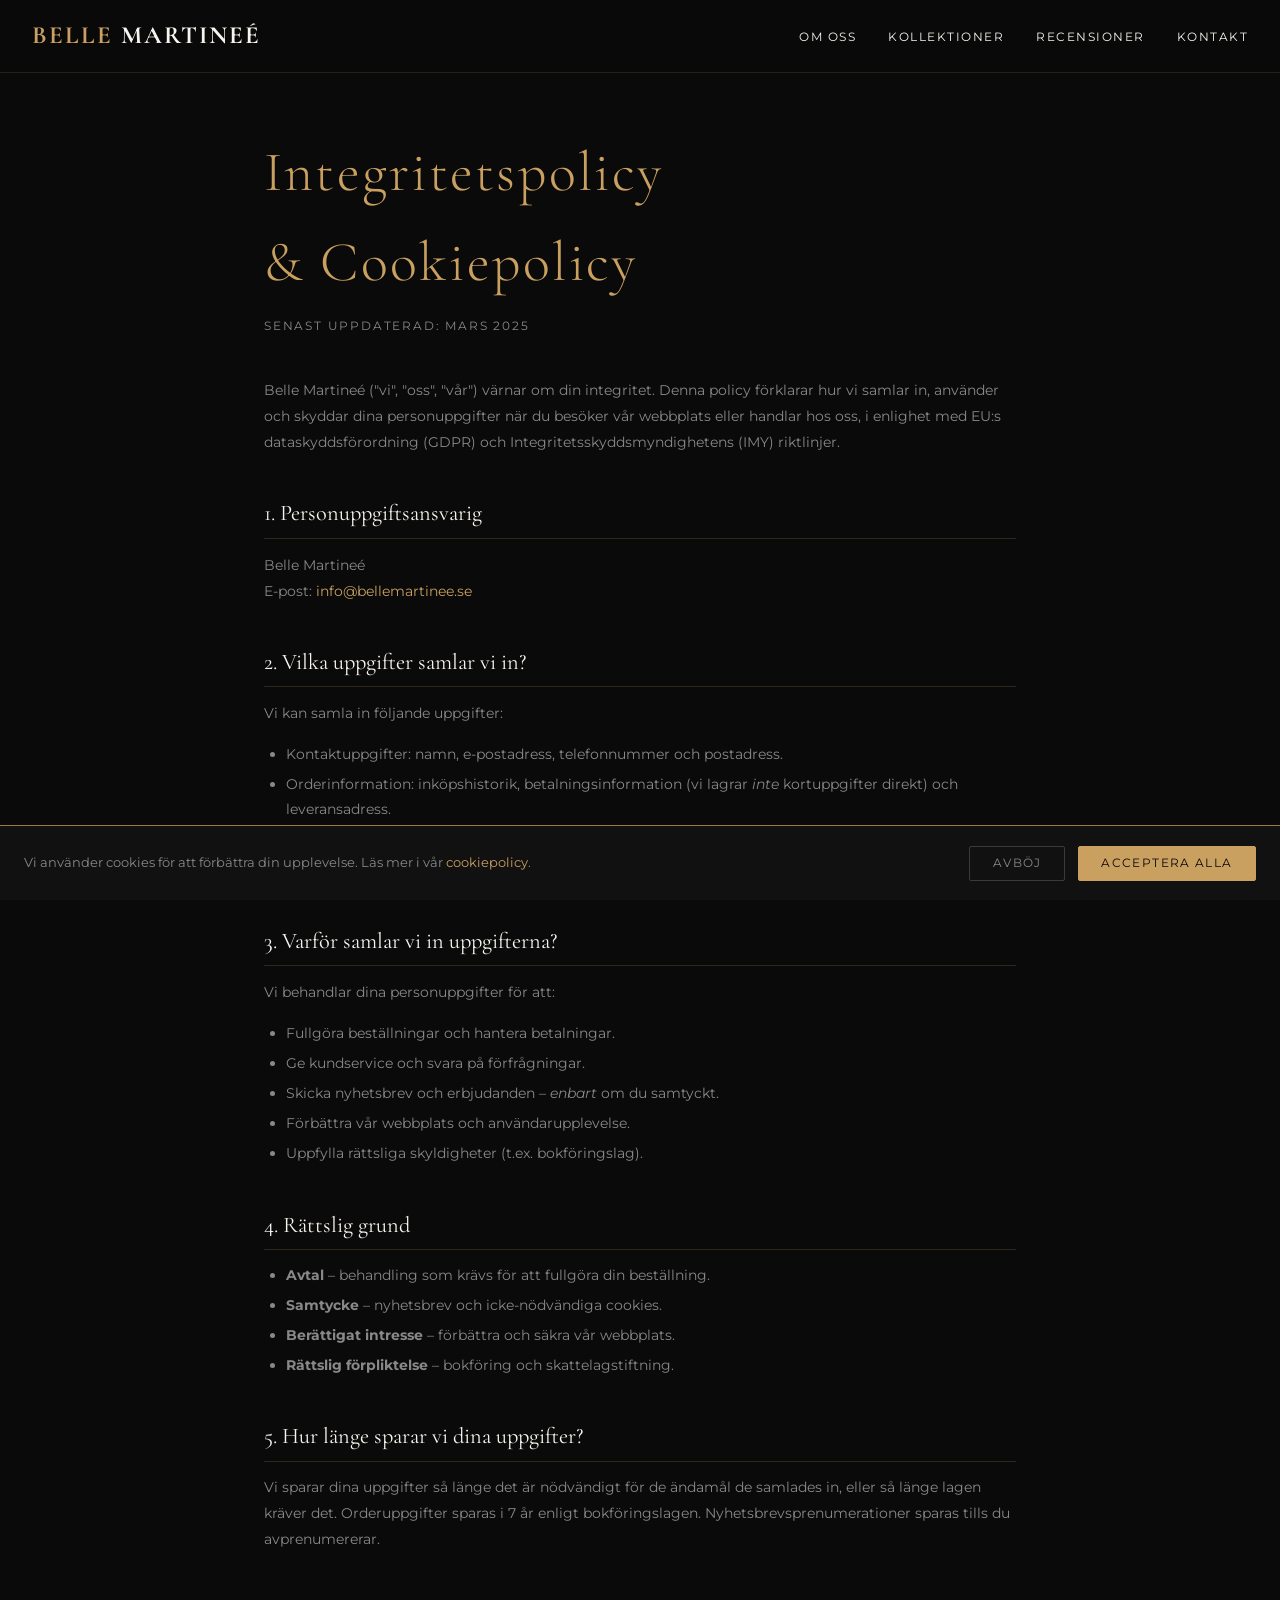
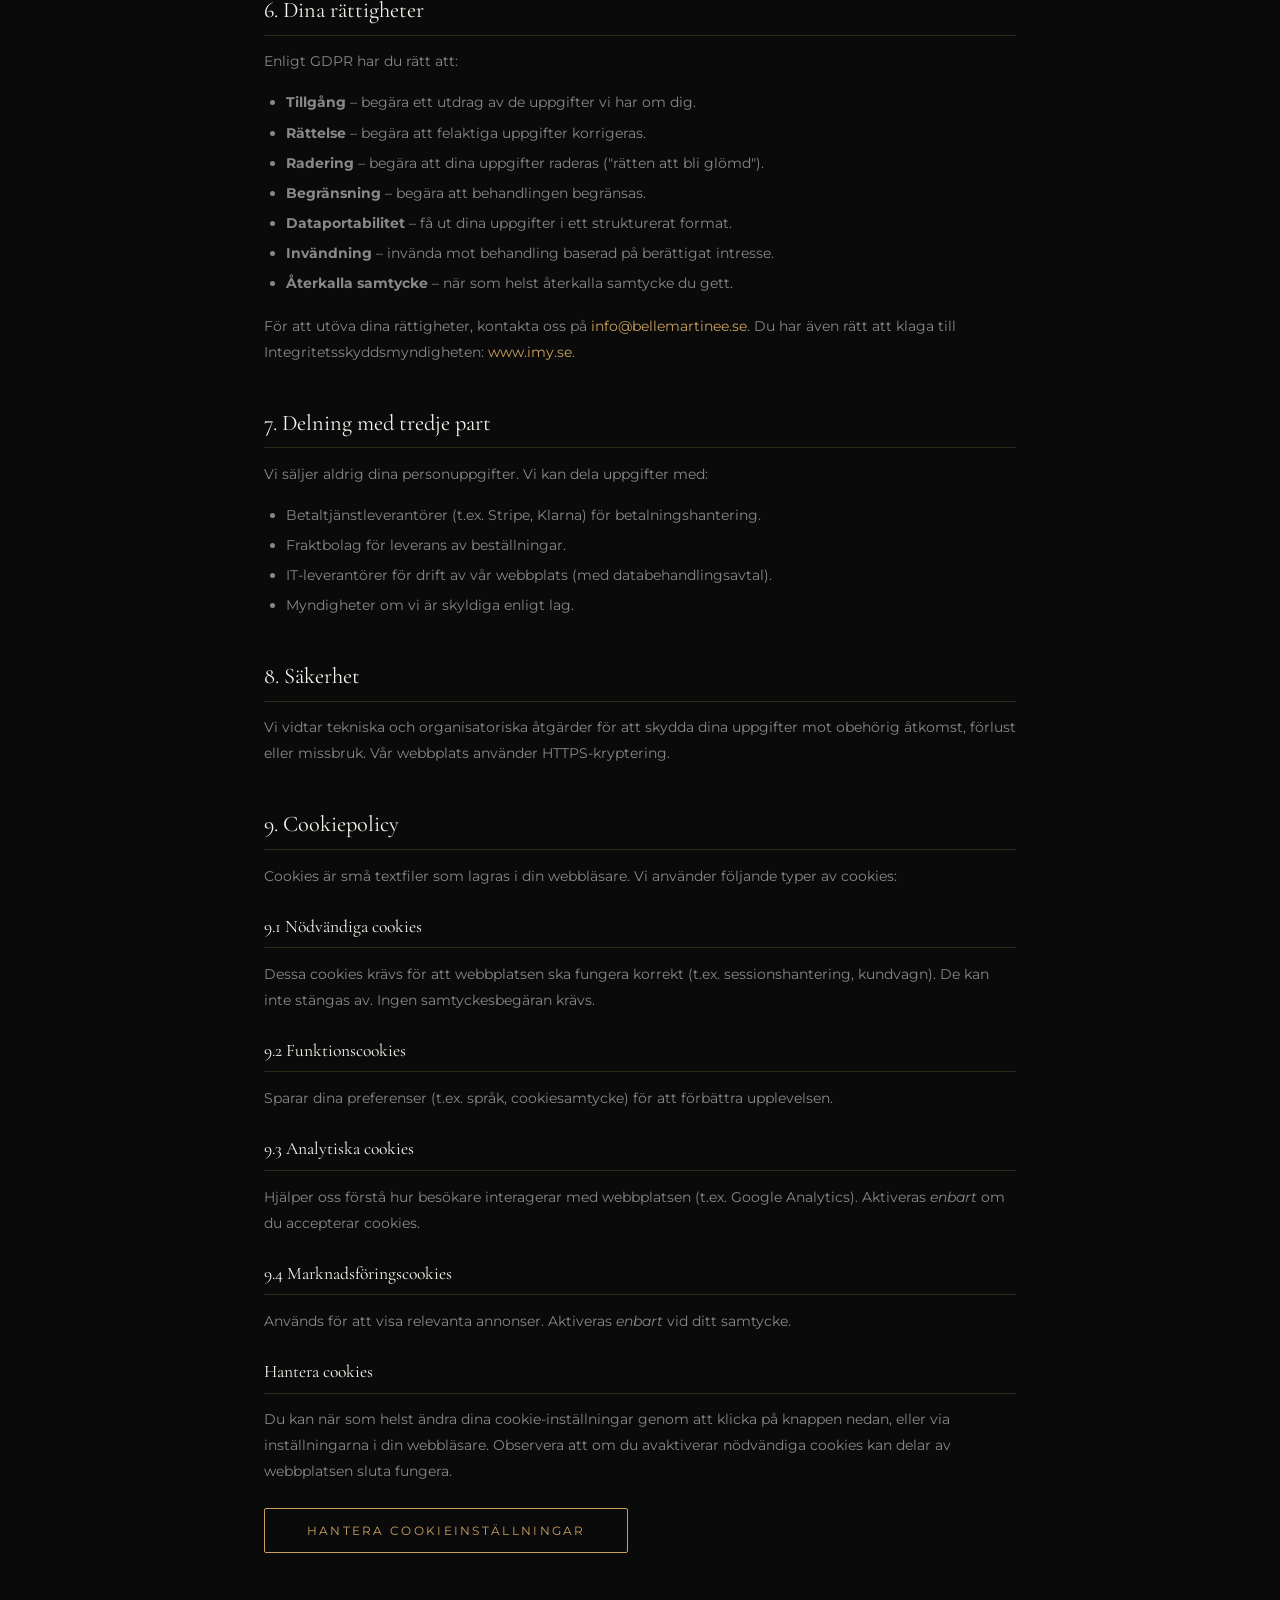
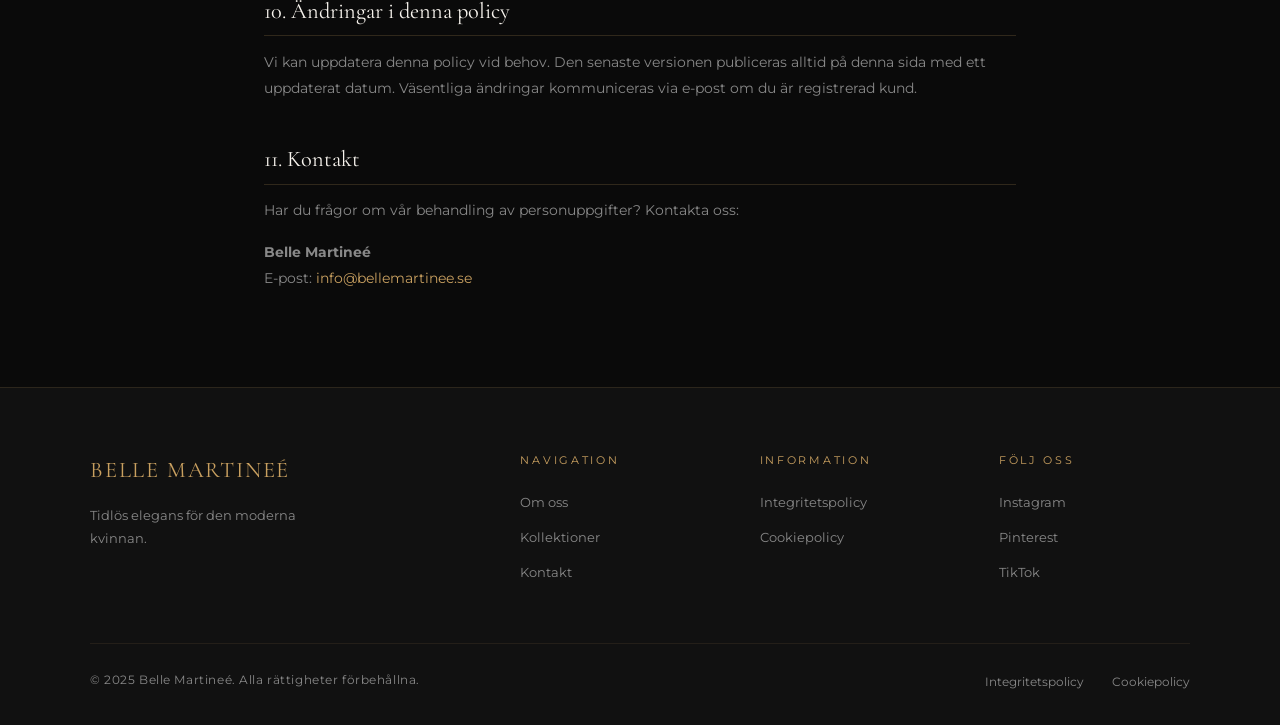
<file: privacy-policy.html>
<!DOCTYPE html>
<html lang="sv">
<head>
  <meta charset="UTF-8" />
  <meta name="viewport" content="width=device-width, initial-scale=1.0" />
  <meta name="description" content="Belle Martineé – Integritetspolicy och Cookiepolicy." />
  <title>Integritetspolicy & Cookiepolicy — Belle Martineé</title>

  <!-- Fonts -->
  <link rel="preconnect" href="https://fonts.googleapis.com" />
  <link rel="preconnect" href="https://fonts.gstatic.com" crossorigin />
  <link href="https://fonts.googleapis.com/css2?family=Cormorant+Garamond:ital,wght@0,300;0,400;0,600;1,300;1,400&family=Montserrat:wght@300;400;500&display=swap" rel="stylesheet" />

  <link rel="stylesheet" href="css/styles.css" />
</head>
<body>

  <!-- ══ NAVBAR ══ -->
  <header>
    <nav class="navbar" id="navbar" role="navigation" aria-label="Huvudnavigation">
      <a class="navbar__logo" href="index.html">Belle <span>Martineé</span></a>

      <ul class="navbar__links" role="list">
        <li><a href="index.html#about">Om oss</a></li>
        <li><a href="index.html#collections">Kollektioner</a></li>
        <li><a href="index.html#testimonials">Recensioner</a></li>
        <li><a href="index.html#contact">Kontakt</a></li>
      </ul>

      <button class="navbar__toggle" id="menu-toggle" aria-label="Öppna meny" aria-expanded="false" aria-controls="mobile-menu">
        <span></span><span></span><span></span>
      </button>
    </nav>

    <nav class="navbar__mobile" id="mobile-menu" role="navigation" aria-label="Mobilnavigation" aria-hidden="true">
      <a href="index.html#about"        class="mobile-link">Om oss</a>
      <a href="index.html#collections"  class="mobile-link">Kollektioner</a>
      <a href="index.html#testimonials" class="mobile-link">Recensioner</a>
      <a href="index.html#contact"      class="mobile-link">Kontakt</a>
    </nav>
  </header>

  <!-- ══ MAIN ══ -->
  <main>
    <article class="privacy-page">

      <h1>Integritetspolicy<br>&amp; Cookiepolicy</h1>
      <p class="updated">Senast uppdaterad: mars 2025</p>

      <p>Belle Martineé ("vi", "oss", "vår") värnar om din integritet. Denna policy förklarar hur vi samlar in, använder och skyddar dina personuppgifter när du besöker vår webbplats eller handlar hos oss, i enlighet med EU:s dataskyddsförordning (GDPR) och Integritetsskyddsmyndighetens (IMY) riktlinjer.</p>

      <!-- ─── 1 ─── -->
      <h2>1. Personuppgiftsansvarig</h2>
      <p>Belle Martineé<br>
      E-post: <a href="mailto:info@bellemartinee.se">info@bellemartinee.se</a></p>

      <!-- ─── 2 ─── -->
      <h2>2. Vilka uppgifter samlar vi in?</h2>
      <p>Vi kan samla in följande uppgifter:</p>
      <ul>
        <li>Kontaktuppgifter: namn, e-postadress, telefonnummer och postadress.</li>
        <li>Orderinformation: inköpshistorik, betalningsinformation (vi lagrar <em>inte</em> kortuppgifter direkt) och leveransadress.</li>
        <li>Tekniska uppgifter: IP-adress, webbläsartyp, enhet och besöksstatistik (via cookies).</li>
        <li>Kommunikation: meddelanden du skickar till oss via e-post eller kontaktformulär.</li>
      </ul>

      <!-- ─── 3 ─── -->
      <h2>3. Varför samlar vi in uppgifterna?</h2>
      <p>Vi behandlar dina personuppgifter för att:</p>
      <ul>
        <li>Fullgöra beställningar och hantera betalningar.</li>
        <li>Ge kundservice och svara på förfrågningar.</li>
        <li>Skicka nyhetsbrev och erbjudanden – <em>enbart</em> om du samtyckt.</li>
        <li>Förbättra vår webbplats och användarupplevelse.</li>
        <li>Uppfylla rättsliga skyldigheter (t.ex. bokföringslag).</li>
      </ul>

      <!-- ─── 4 ─── -->
      <h2>4. Rättslig grund</h2>
      <ul>
        <li><strong>Avtal</strong> – behandling som krävs för att fullgöra din beställning.</li>
        <li><strong>Samtycke</strong> – nyhetsbrev och icke-nödvändiga cookies.</li>
        <li><strong>Berättigat intresse</strong> – förbättra och säkra vår webbplats.</li>
        <li><strong>Rättslig förpliktelse</strong> – bokföring och skattelagstiftning.</li>
      </ul>

      <!-- ─── 5 ─── -->
      <h2>5. Hur länge sparar vi dina uppgifter?</h2>
      <p>Vi sparar dina uppgifter så länge det är nödvändigt för de ändamål de samlades in, eller så länge lagen kräver det. Orderuppgifter sparas i 7 år enligt bokföringslagen. Nyhetsbrevsprenumerationer sparas tills du avprenumererar.</p>

      <!-- ─── 6 ─── -->
      <h2>6. Dina rättigheter</h2>
      <p>Enligt GDPR har du rätt att:</p>
      <ul>
        <li><strong>Tillgång</strong> – begära ett utdrag av de uppgifter vi har om dig.</li>
        <li><strong>Rättelse</strong> – begära att felaktiga uppgifter korrigeras.</li>
        <li><strong>Radering</strong> – begära att dina uppgifter raderas ("rätten att bli glömd").</li>
        <li><strong>Begränsning</strong> – begära att behandlingen begränsas.</li>
        <li><strong>Dataportabilitet</strong> – få ut dina uppgifter i ett strukturerat format.</li>
        <li><strong>Invändning</strong> – invända mot behandling baserad på berättigat intresse.</li>
        <li><strong>Återkalla samtycke</strong> – när som helst återkalla samtycke du gett.</li>
      </ul>
      <p>För att utöva dina rättigheter, kontakta oss på <a href="mailto:info@bellemartinee.se">info@bellemartinee.se</a>. Du har även rätt att klaga till Integritetsskyddsmyndigheten: <a href="https://www.imy.se" rel="noopener noreferrer" target="_blank">www.imy.se</a>.</p>

      <!-- ─── 7 ─── -->
      <h2>7. Delning med tredje part</h2>
      <p>Vi säljer aldrig dina personuppgifter. Vi kan dela uppgifter med:</p>
      <ul>
        <li>Betaltjänstleverantörer (t.ex. Stripe, Klarna) för betalningshantering.</li>
        <li>Fraktbolag för leverans av beställningar.</li>
        <li>IT-leverantörer för drift av vår webbplats (med databehandlingsavtal).</li>
        <li>Myndigheter om vi är skyldiga enligt lag.</li>
      </ul>

      <!-- ─── 8 ─── -->
      <h2>8. Säkerhet</h2>
      <p>Vi vidtar tekniska och organisatoriska åtgärder för att skydda dina uppgifter mot obehörig åtkomst, förlust eller missbruk. Vår webbplats använder HTTPS-kryptering.</p>

      <!-- ─── 9 ─── -->
      <h2 id="cookies">9. Cookiepolicy</h2>
      <p>Cookies är små textfiler som lagras i din webbläsare. Vi använder följande typer av cookies:</p>

      <h2 style="font-size:1.1rem;margin-top:1.5rem">9.1 Nödvändiga cookies</h2>
      <p>Dessa cookies krävs för att webbplatsen ska fungera korrekt (t.ex. sessionshantering, kundvagn). De kan inte stängas av. Ingen samtyckesbegäran krävs.</p>

      <h2 style="font-size:1.1rem;margin-top:1.5rem">9.2 Funktionscookies</h2>
      <p>Sparar dina preferenser (t.ex. språk, cookiesamtycke) för att förbättra upplevelsen.</p>

      <h2 style="font-size:1.1rem;margin-top:1.5rem">9.3 Analytiska cookies</h2>
      <p>Hjälper oss förstå hur besökare interagerar med webbplatsen (t.ex. Google Analytics). Aktiveras <em>enbart</em> om du accepterar cookies.</p>

      <h2 style="font-size:1.1rem;margin-top:1.5rem">9.4 Marknadsföringscookies</h2>
      <p>Används för att visa relevanta annonser. Aktiveras <em>enbart</em> vid ditt samtycke.</p>

      <h2 style="font-size:1.1rem;margin-top:1.5rem">Hantera cookies</h2>
      <p>Du kan när som helst ändra dina cookie-inställningar genom att klicka på knappen nedan, eller via inställningarna i din webbläsare. Observera att om du avaktiverar nödvändiga cookies kan delar av webbplatsen sluta fungera.</p>
      <button
        class="btn"
        style="margin-top:0.5rem"
        onclick="localStorage.removeItem('bm_cookie_consent'); location.reload();"
      >Hantera cookieinställningar</button>

      <!-- ─── 10 ─── -->
      <h2>10. Ändringar i denna policy</h2>
      <p>Vi kan uppdatera denna policy vid behov. Den senaste versionen publiceras alltid på denna sida med ett uppdaterat datum. Väsentliga ändringar kommuniceras via e-post om du är registrerad kund.</p>

      <!-- ─── 11 ─── -->
      <h2>11. Kontakt</h2>
      <p>Har du frågor om vår behandling av personuppgifter? Kontakta oss:</p>
      <p>
        <strong>Belle Martineé</strong><br>
        E-post: <a href="mailto:info@bellemartinee.se">info@bellemartinee.se</a>
      </p>

    </article>
  </main>

  <!-- ══ FOOTER ══ -->
  <footer class="footer">
    <div class="footer__inner">
      <div>
        <p class="footer__brand-name">Belle Martineé</p>
        <p class="footer__tagline">Tidlös elegans för den moderna kvinnan.</p>
      </div>
      <div>
        <p class="footer__heading">Navigation</p>
        <ul class="footer__links" role="list">
          <li><a href="index.html#about">Om oss</a></li>
          <li><a href="index.html#collections">Kollektioner</a></li>
          <li><a href="index.html#contact">Kontakt</a></li>
        </ul>
      </div>
      <div>
        <p class="footer__heading">Information</p>
        <ul class="footer__links" role="list">
          <li><a href="privacy-policy.html">Integritetspolicy</a></li>
          <li><a href="privacy-policy.html#cookies">Cookiepolicy</a></li>
        </ul>
      </div>
      <div>
        <p class="footer__heading">Följ oss</p>
        <ul class="footer__links" role="list">
          <li><a href="#" rel="noopener noreferrer">Instagram</a></li>
          <li><a href="#" rel="noopener noreferrer">Pinterest</a></li>
          <li><a href="#" rel="noopener noreferrer">TikTok</a></li>
        </ul>
      </div>
    </div>
    <div class="footer__bottom">
      <p class="footer__copy">&copy; 2025 Belle Martineé. Alla rättigheter förbehållna.</p>
      <nav class="footer__legal" aria-label="Juridisk information">
        <a href="privacy-policy.html">Integritetspolicy</a>
        <a href="privacy-policy.html#cookies">Cookiepolicy</a>
      </nav>
    </div>
  </footer>

  <!-- ══ COOKIE BANNER ══ -->
  <div class="cookie-banner" id="cookie-banner" role="dialog" aria-live="polite" aria-label="Cookiesamtycke">
    <p class="cookie-banner__text">
      Vi använder cookies för att förbättra din upplevelse.
      Läs mer i vår <a href="privacy-policy.html#cookies">cookiepolicy</a>.
    </p>
    <div class="cookie-banner__actions">
      <button class="cookie-btn cookie-btn--decline" id="cookie-decline">Avböj</button>
      <button class="cookie-btn cookie-btn--accept"  id="cookie-accept">Acceptera alla</button>
    </div>
  </div>

  <script>
    (function () {
      var nav = document.getElementById('navbar');
      window.addEventListener('scroll', function () {
        nav.classList.toggle('scrolled', window.scrollY > 60);
      }, { passive: true });
      var toggle = document.getElementById('menu-toggle');
      var mobileMenu = document.getElementById('mobile-menu');
      var links = mobileMenu.querySelectorAll('.mobile-link');
      function closeMenu() {
        toggle.classList.remove('open');
        mobileMenu.classList.remove('open');
        toggle.setAttribute('aria-expanded', 'false');
        mobileMenu.setAttribute('aria-hidden', 'true');
      }
      toggle.addEventListener('click', function () {
        var isOpen = mobileMenu.classList.toggle('open');
        toggle.classList.toggle('open', isOpen);
        toggle.setAttribute('aria-expanded', String(isOpen));
        mobileMenu.setAttribute('aria-hidden', String(!isOpen));
      });
      links.forEach(function (l) { l.addEventListener('click', closeMenu); });
    })();
  </script>
  <script src="js/cookies.js"></script>
  <style>.sr-only{position:absolute;width:1px;height:1px;padding:0;margin:-1px;overflow:hidden;clip:rect(0,0,0,0);white-space:nowrap;border:0}</style>
</body>
</html>
</file>
<file: css/styles.css>
/* =========================================================
   Belle Martineé — Brand Stylesheet
   Theme: Gold (#C9A060) on Black (#0A0A0A)
   ========================================================= */

:root {
  --gold:        #C9A060;
  --gold-light:  #E8C980;
  --gold-dark:   #9A7A40;
  --black:       #0A0A0A;
  --black-soft:  #111111;
  --black-mid:   #1A1A1A;
  --white:       #F8F4EE;
  --grey:        #888888;
  --font-serif:  'Cormorant Garamond', Georgia, 'Times New Roman', serif;
  --font-sans:   'Montserrat', 'Segoe UI', Arial, sans-serif;
  --transition:  0.3s ease;
  --radius:      2px;
}

/* Reset */
*, *::before, *::after { box-sizing: border-box; margin: 0; padding: 0; }
html { scroll-behavior: smooth; font-size: 16px; }
body {
  background-color: var(--black);
  color: var(--white);
  font-family: var(--font-sans);
  line-height: 1.6;
  -webkit-font-smoothing: antialiased;
}
img { max-width: 100%; display: block; }
a { color: var(--gold); text-decoration: none; transition: color var(--transition); }
a:hover { color: var(--gold-light); }
ul { list-style: none; }

/* ── Google Fonts (loaded via <link> in HTML) ── */

/* ── HEADER / NAVBAR ── */
.navbar {
  position: fixed;
  top: 0; left: 0; right: 0;
  z-index: 900;
  display: flex;
  align-items: center;
  justify-content: space-between;
  padding: 1rem 2rem;
  background: rgba(10,10,10,0.92);
  backdrop-filter: blur(8px);
  border-bottom: 1px solid rgba(201,160,96,0.15);
  transition: padding var(--transition);
}
.navbar.scrolled { padding: 0.6rem 2rem; }

.navbar__logo {
  font-family: var(--font-serif);
  font-size: 1.55rem;
  font-weight: 700;
  letter-spacing: 0.08em;
  color: var(--gold);
  text-transform: uppercase;
}
.navbar__logo span { color: var(--white); }

.navbar__links {
  display: flex;
  gap: 2rem;
}
.navbar__links a {
  font-family: var(--font-sans);
  font-size: 0.78rem;
  letter-spacing: 0.12em;
  text-transform: uppercase;
  color: var(--white);
  transition: color var(--transition);
}
.navbar__links a:hover { color: var(--gold); }

/* Hamburger */
.navbar__toggle {
  display: none;
  flex-direction: column;
  gap: 5px;
  cursor: pointer;
  background: none;
  border: none;
  padding: 4px;
}
.navbar__toggle span {
  display: block;
  width: 24px;
  height: 2px;
  background: var(--gold);
  transition: all 0.3s ease;
}
.navbar__toggle.open span:nth-child(1) { transform: translateY(7px) rotate(45deg); }
.navbar__toggle.open span:nth-child(2) { opacity: 0; }
.navbar__toggle.open span:nth-child(3) { transform: translateY(-7px) rotate(-45deg); }

/* Mobile menu */
.navbar__mobile {
  display: none;
  position: fixed;
  top: 0; left: 0; right: 0; bottom: 0;
  background: var(--black-soft);
  z-index: 800;
  flex-direction: column;
  align-items: center;
  justify-content: center;
  gap: 2.5rem;
}
.navbar__mobile.open { display: flex; }
.navbar__mobile a {
  font-family: var(--font-serif);
  font-size: 2rem;
  letter-spacing: 0.1em;
  color: var(--white);
  text-transform: uppercase;
}
.navbar__mobile a:hover { color: var(--gold); }

/* ── HERO ── */
.hero {
  min-height: 100vh;
  display: flex;
  flex-direction: column;
  align-items: center;
  justify-content: center;
  text-align: center;
  padding: 6rem 1.5rem 3rem;
  background:
    linear-gradient(180deg, rgba(10,10,10,0.75) 0%, rgba(10,10,10,0.95) 100%),
    url('images/hero-bg.jpg') center/cover no-repeat;
  position: relative;
  overflow: hidden;
}
.hero::after {
  content: '';
  position: absolute;
  bottom: 0; left: 0; right: 0;
  height: 120px;
  background: linear-gradient(0deg, var(--black) 0%, transparent 100%);
}
.hero__eyebrow {
  font-family: var(--font-sans);
  font-size: 0.7rem;
  letter-spacing: 0.3em;
  text-transform: uppercase;
  color: var(--gold);
  margin-bottom: 1.2rem;
}
.hero__title {
  font-family: var(--font-serif);
  font-size: clamp(3rem, 9vw, 7rem);
  font-weight: 300;
  letter-spacing: 0.06em;
  line-height: 1.05;
  color: var(--white);
  margin-bottom: 1.5rem;
}
.hero__title em {
  font-style: italic;
  color: var(--gold);
}
.hero__subtitle {
  font-family: var(--font-sans);
  font-size: 0.85rem;
  letter-spacing: 0.2em;
  text-transform: uppercase;
  color: var(--grey);
  max-width: 380px;
  margin: 0 auto 2.5rem;
}
.btn {
  display: inline-block;
  padding: 0.9rem 2.6rem;
  font-family: var(--font-sans);
  font-size: 0.72rem;
  letter-spacing: 0.2em;
  text-transform: uppercase;
  border: 1px solid var(--gold);
  color: var(--gold);
  background: transparent;
  cursor: pointer;
  transition: background var(--transition), color var(--transition);
  border-radius: var(--radius);
}
.btn:hover { background: var(--gold); color: var(--black); }
.btn--filled { background: var(--gold); color: var(--black); }
.btn--filled:hover { background: var(--gold-light); border-color: var(--gold-light); }

/* ── SECTION BASE ── */
.section {
  padding: 6rem 1.5rem;
  max-width: 1100px;
  margin: 0 auto;
}
.section--wide { max-width: 100%; padding-left: 0; padding-right: 0; }
.section__label {
  font-size: 0.68rem;
  letter-spacing: 0.3em;
  text-transform: uppercase;
  color: var(--gold);
  margin-bottom: 0.8rem;
}
.section__heading {
  font-family: var(--font-serif);
  font-size: clamp(2rem, 4vw, 3.2rem);
  font-weight: 300;
  letter-spacing: 0.04em;
  color: var(--white);
  margin-bottom: 1.2rem;
}
.section__body {
  color: var(--grey);
  font-size: 0.9rem;
  max-width: 520px;
  line-height: 1.8;
}
.divider {
  width: 48px;
  height: 1px;
  background: var(--gold);
  margin: 1.5rem 0;
}

/* ── ABOUT ── */
.about {
  display: grid;
  grid-template-columns: 1fr 1fr;
  gap: 5rem;
  align-items: center;
}
.about__image {
  position: relative;
}
.about__image img {
  width: 100%;
  height: 520px;
  object-fit: cover;
}
.about__image::before {
  content: '';
  position: absolute;
  top: -12px; left: -12px;
  right: 12px; bottom: 12px;
  border: 1px solid var(--gold-dark);
  z-index: -1;
}

/* ── COLLECTIONS GRID ── */
.collections {
  background: var(--black-soft);
  padding: 6rem 1.5rem;
}
.collections__inner {
  max-width: 1100px;
  margin: 0 auto;
}
.collections__header { text-align: center; margin-bottom: 3.5rem; }
.collections__header .section__body { margin: 0 auto; text-align: center; }
.collections__grid {
  display: grid;
  grid-template-columns: repeat(3, 1fr);
  gap: 1.5px;
}
.collection-card {
  position: relative;
  overflow: hidden;
  aspect-ratio: 2/3;
  background: var(--black-mid);
}
.collection-card img {
  width: 100%;
  height: 100%;
  object-fit: cover;
  transition: transform 0.6s ease;
}
.collection-card:hover img { transform: scale(1.05); }
.collection-card__overlay {
  position: absolute;
  inset: 0;
  background: linear-gradient(0deg, rgba(10,10,10,0.85) 0%, transparent 55%);
  display: flex;
  flex-direction: column;
  justify-content: flex-end;
  padding: 1.5rem;
}
.collection-card__label {
  font-size: 0.65rem;
  letter-spacing: 0.25em;
  text-transform: uppercase;
  color: var(--gold);
  margin-bottom: 0.3rem;
}
.collection-card__title {
  font-family: var(--font-serif);
  font-size: 1.45rem;
  font-weight: 300;
  color: var(--white);
}

/* Placeholder when no image */
.img-placeholder {
  width: 100%;
  height: 100%;
  background: var(--black-mid);
  display: flex;
  align-items: center;
  justify-content: center;
  font-family: var(--font-serif);
  font-size: 1.2rem;
  color: var(--gold-dark);
  letter-spacing: 0.1em;
}

/* ── MARQUEE ── */
.marquee-strip {
  background: var(--gold);
  overflow: hidden;
  white-space: nowrap;
  padding: 0.8rem 0;
}
.marquee-strip__track {
  display: inline-flex;
  animation: marquee 22s linear infinite;
}
.marquee-strip__item {
  font-family: var(--font-sans);
  font-size: 0.72rem;
  letter-spacing: 0.2em;
  text-transform: uppercase;
  color: var(--black);
  padding: 0 2.5rem;
}
.marquee-strip__item::after {
  content: '◆';
  margin-left: 2.5rem;
}
@keyframes marquee {
  from { transform: translateX(0); }
  to   { transform: translateX(-50%); }
}

/* ── TESTIMONIALS ── */
.testimonials {
  text-align: center;
  padding: 6rem 1.5rem;
}
.testimonials__grid {
  display: grid;
  grid-template-columns: repeat(3, 1fr);
  gap: 2rem;
  margin-top: 3rem;
  max-width: 1100px;
  margin-left: auto;
  margin-right: auto;
}
.testimonial-card {
  background: var(--black-mid);
  border: 1px solid rgba(201,160,96,0.12);
  padding: 2rem 1.5rem;
  border-radius: var(--radius);
}
.testimonial-card__stars {
  color: var(--gold);
  font-size: 0.9rem;
  letter-spacing: 0.15em;
  margin-bottom: 1rem;
}
.testimonial-card__quote {
  font-family: var(--font-serif);
  font-size: 1.05rem;
  font-style: italic;
  color: var(--white);
  line-height: 1.7;
  margin-bottom: 1.2rem;
}
.testimonial-card__author {
  font-size: 0.72rem;
  letter-spacing: 0.2em;
  text-transform: uppercase;
  color: var(--gold);
}

/* ── NEWSLETTER ── */
.newsletter {
  background: var(--black-mid);
  border-top: 1px solid rgba(201,160,96,0.15);
  border-bottom: 1px solid rgba(201,160,96,0.15);
  text-align: center;
  padding: 5rem 1.5rem;
}
.newsletter__form {
  display: flex;
  gap: 0;
  max-width: 440px;
  margin: 2rem auto 0;
}
.newsletter__input {
  flex: 1;
  padding: 0.9rem 1.2rem;
  background: var(--black);
  border: 1px solid rgba(201,160,96,0.4);
  border-right: none;
  color: var(--white);
  font-family: var(--font-sans);
  font-size: 0.82rem;
  outline: none;
  border-radius: var(--radius) 0 0 var(--radius);
}
.newsletter__input::placeholder { color: var(--grey); }
.newsletter__input:focus { border-color: var(--gold); }
.newsletter__btn {
  padding: 0.9rem 1.6rem;
  background: var(--gold);
  color: var(--black);
  border: 1px solid var(--gold);
  font-family: var(--font-sans);
  font-size: 0.72rem;
  letter-spacing: 0.15em;
  text-transform: uppercase;
  cursor: pointer;
  transition: background var(--transition);
  border-radius: 0 var(--radius) var(--radius) 0;
}
.newsletter__btn:hover { background: var(--gold-light); }

/* ── FOOTER ── */
.footer {
  background: var(--black-soft);
  border-top: 1px solid rgba(201,160,96,0.15);
  padding: 4rem 1.5rem 2rem;
}
.footer__inner {
  max-width: 1100px;
  margin: 0 auto;
  display: grid;
  grid-template-columns: 2fr 1fr 1fr 1fr;
  gap: 3rem;
  margin-bottom: 3rem;
}
.footer__brand-name {
  font-family: var(--font-serif);
  font-size: 1.4rem;
  color: var(--gold);
  letter-spacing: 0.08em;
  text-transform: uppercase;
  margin-bottom: 1rem;
}
.footer__tagline {
  font-size: 0.82rem;
  color: var(--grey);
  line-height: 1.7;
  max-width: 240px;
}
.footer__heading {
  font-size: 0.68rem;
  letter-spacing: 0.25em;
  text-transform: uppercase;
  color: var(--gold);
  margin-bottom: 1.2rem;
}
.footer__links li { margin-bottom: 0.6rem; }
.footer__links a {
  font-size: 0.82rem;
  color: var(--grey);
  transition: color var(--transition);
}
.footer__links a:hover { color: var(--gold); }
.footer__bottom {
  max-width: 1100px;
  margin: 0 auto;
  padding-top: 1.5rem;
  border-top: 1px solid rgba(201,160,96,0.1);
  display: flex;
  align-items: center;
  justify-content: space-between;
  flex-wrap: wrap;
  gap: 0.5rem;
}
.footer__copy {
  font-size: 0.72rem;
  color: var(--grey);
  letter-spacing: 0.05em;
}
.footer__legal a {
  font-size: 0.72rem;
  color: var(--grey);
  margin-left: 1.5rem;
}
.footer__legal a:hover { color: var(--gold); }

/* ── COOKIE BANNER ── */
.cookie-banner {
  position: fixed;
  bottom: 0; left: 0; right: 0;
  z-index: 9999;
  background: var(--black-soft);
  border-top: 1px solid var(--gold-dark);
  padding: 1.2rem 1.5rem;
  display: flex;
  align-items: center;
  justify-content: space-between;
  gap: 1.2rem;
  flex-wrap: wrap;
  transform: translateY(100%);
  transition: transform 0.5s cubic-bezier(0.4,0,0.2,1);
}
.cookie-banner.visible { transform: translateY(0); }
.cookie-banner__text {
  font-size: 0.8rem;
  color: var(--grey);
  max-width: 640px;
  line-height: 1.6;
}
.cookie-banner__text a { color: var(--gold); }
.cookie-banner__actions {
  display: flex;
  gap: 0.8rem;
  flex-shrink: 0;
  flex-wrap: wrap;
}
.cookie-btn {
  padding: 0.6rem 1.4rem;
  font-family: var(--font-sans);
  font-size: 0.72rem;
  letter-spacing: 0.12em;
  text-transform: uppercase;
  cursor: pointer;
  border-radius: var(--radius);
  transition: all var(--transition);
}
.cookie-btn--accept {
  background: var(--gold);
  color: var(--black);
  border: 1px solid var(--gold);
}
.cookie-btn--accept:hover { background: var(--gold-light); border-color: var(--gold-light); }
.cookie-btn--decline {
  background: transparent;
  color: var(--grey);
  border: 1px solid rgba(136,136,136,0.35);
}
.cookie-btn--decline:hover { color: var(--white); border-color: var(--white); }

/* ── PRIVACY PAGE ── */
.privacy-page {
  max-width: 800px;
  margin: 0 auto;
  padding: 8rem 1.5rem 5rem;
}
.privacy-page h1 {
  font-family: var(--font-serif);
  font-size: clamp(2.2rem, 5vw, 3.5rem);
  font-weight: 300;
  color: var(--gold);
  letter-spacing: 0.04em;
  margin-bottom: 0.5rem;
}
.privacy-page .updated {
  font-size: 0.75rem;
  letter-spacing: 0.15em;
  color: var(--grey);
  text-transform: uppercase;
  margin-bottom: 2.5rem;
}
.privacy-page h2 {
  font-family: var(--font-serif);
  font-size: 1.4rem;
  font-weight: 400;
  color: var(--white);
  margin: 2.5rem 0 0.8rem;
  border-bottom: 1px solid rgba(201,160,96,0.2);
  padding-bottom: 0.4rem;
}
.privacy-page p {
  font-size: 0.88rem;
  color: var(--grey);
  line-height: 1.85;
  margin-bottom: 1rem;
}
.privacy-page ul {
  list-style: disc;
  padding-left: 1.4rem;
  margin-bottom: 1rem;
}
.privacy-page ul li {
  font-size: 0.88rem;
  color: var(--grey);
  line-height: 1.8;
  margin-bottom: 0.3rem;
}
.privacy-page a { color: var(--gold); }

/* ── RESPONSIVE ── */
@media (max-width: 900px) {
  .about { grid-template-columns: 1fr; gap: 3rem; }
  .about__image img { height: 380px; }
  .collections__grid { grid-template-columns: repeat(2, 1fr); }
  .testimonials__grid { grid-template-columns: 1fr 1fr; }
  .footer__inner { grid-template-columns: 1fr 1fr; gap: 2rem; }
}

@media (max-width: 680px) {
  .navbar__links { display: none; }
  .navbar__toggle { display: flex; }
  .collections__grid { grid-template-columns: 1fr; }
  .testimonials__grid { grid-template-columns: 1fr; }
  .footer__inner { grid-template-columns: 1fr; gap: 1.8rem; }
  .newsletter__form { flex-direction: column; }
  .newsletter__input { border-right: 1px solid rgba(201,160,96,0.4); border-bottom: none; border-radius: var(--radius) var(--radius) 0 0; }
  .newsletter__btn { border-radius: 0 0 var(--radius) var(--radius); text-align: center; }
  .cookie-banner { flex-direction: column; align-items: flex-start; }
  .footer__bottom { flex-direction: column; align-items: flex-start; }
  .footer__legal { display: flex; flex-wrap: wrap; gap: 0.5rem; }
  .footer__legal a { margin-left: 0; margin-right: 1rem; }
}
</file>
